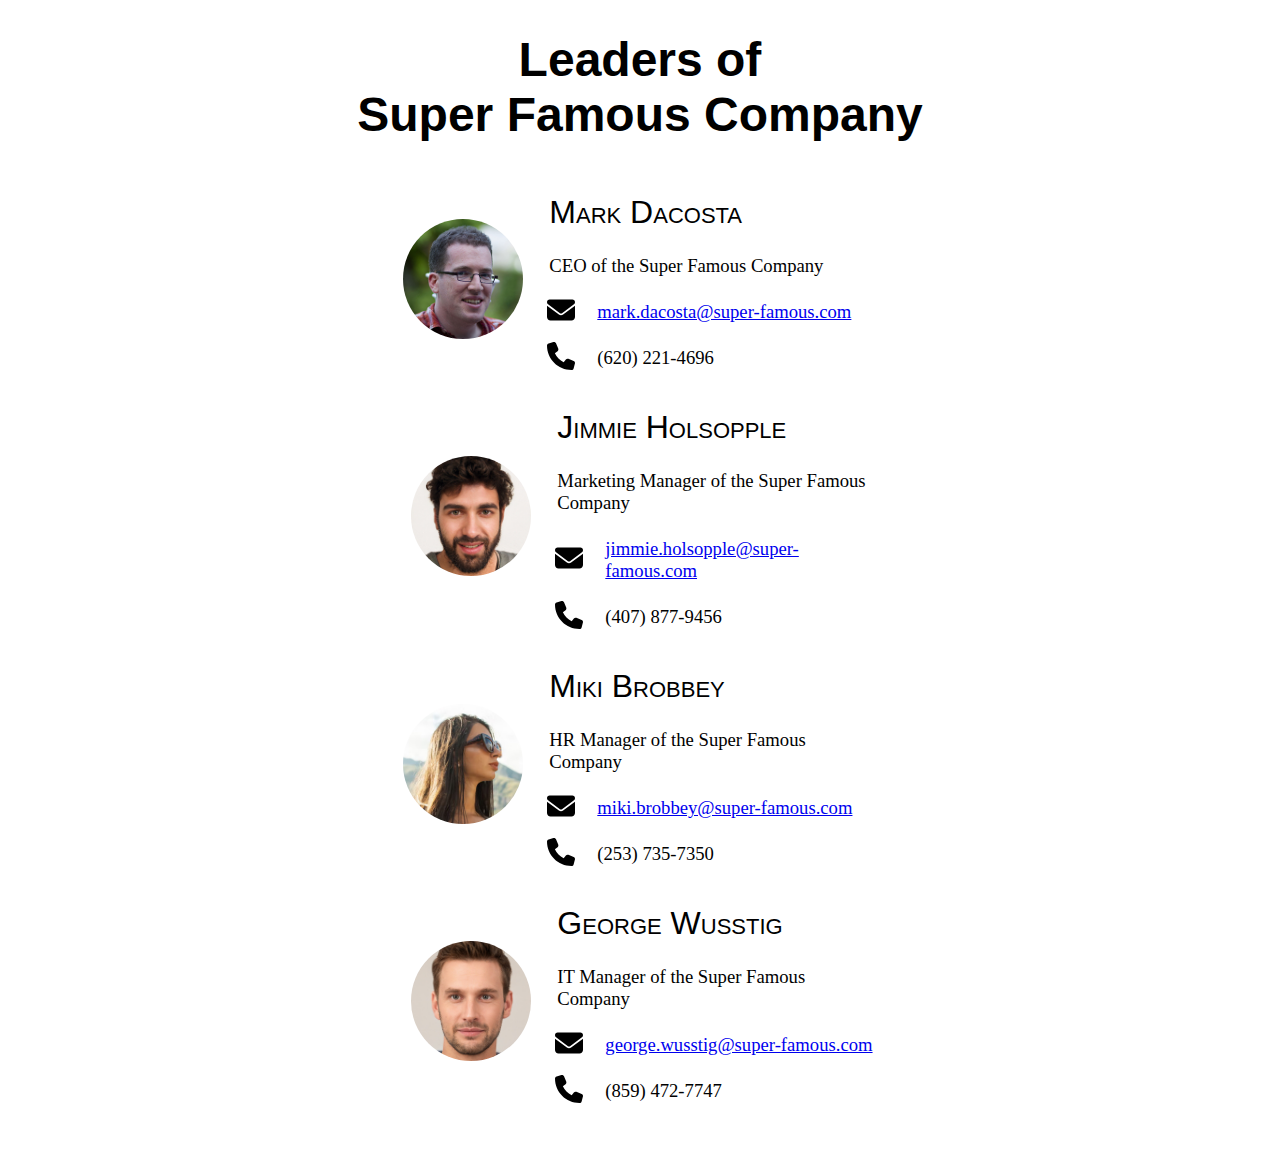
<file: src/index.html>
<!DOCTYPE html>
<html lang="hu">
<head>
  <meta charset="UTF-8">
  <meta name="viewport" content="width=device-width, initial-scale=1.0">
  <title>CSS Grid, CSS Flexbox dolgozat</title>
  <link rel="stylesheet" href="./styles/alap.css">
  <link rel="stylesheet" href="./styles/style.css">
</head>
<body>
  <h1>Leaders of<br>Super Famous Company</h1>
  <section class="container">
    <article class="card">
      <div class="profile-image">
        <img src="./images/mike.jpg">
      </div>
      <div class="name">Mark Dacosta</div>
      <div class="role">CEO of the Super Famous Company</div>
      <div class="email-icon">
        <img src="./images/icons/email.svg" title="Email-cím">
      </div>
      <div class="email">
        <a href="mailto:mark.dacosta@super-famous.com">mark.dacosta@super-famous.com</a>
      </div>
      <div class="tel-icon">
        <img src="./images/icons/phone.svg" title="Telefonszám">
      </div>
      <div class="tel">
        (620) 221-4696
      </div>
    </article>
    <article class="card">
      <div class="profile-image">
        <img src="./images/jimmie.jpg">
      </div>
      <div class="name">Jimmie Holsopple</div>
      <div class="role">Marketing Manager of the Super Famous Company</div>
      <div class="email-icon">
        <img src="./images/icons/email.svg" title="Email-cím">
      </div>
      <div class="email">
        <a href="mailto:jimmie.holsopple@super-famous.com">jimmie.holsopple@super-famous.com</a>
      </div>
      <div class="tel-icon">
        <img src="./images/icons/phone.svg" title="Telefonszám">
      </div>
      <div class="tel">
        (407) 877-9456
      </div>
    </article>
    <article class="card">
      <div class="profile-image">
        <img src="./images/miki.jpg">
      </div>
      <div class="name">Miki Brobbey</div>
      <div class="role">HR Manager of the Super Famous Company</div>
      <div class="email-icon">
        <img src="./images/icons/email.svg" title="Email-cím">
      </div>
      <div class="email">
        <a href="mailto:miki.brobbey@super-famous.com">miki.brobbey@super-famous.com</a>
      </div>
      <div class="tel-icon">
        <img src="./images/icons/phone.svg" title="Telefonszám">
      </div>
      <div class="tel">
        (253) 735-7350
      </div>
    </article>
    <article class="card">
      <div class="profile-image">
        <img src="./images/george.jpg">
      </div>
      <div class="name">George Wusstig</div>
      <div class="role">IT Manager of the Super Famous Company</div>
      <div class="email-icon">
        <img src="./images/icons/email.svg" title="Email-cím">
      </div>
      <div class="email">
        <a href="mailto:george.wusstig@super-famous.com">george.wusstig@super-famous.com</a>
      </div>
      <div class="tel-icon">
        <img src="./images/icons/phone.svg" title="Telefonszám">
      </div>
      <div class="tel">
        (859) 472-7747
      </div>
    </article>
  </section>
</body>
</html>
</file>
<file: src/styles/alap.css>
* {
  box-sizing: border-box;
}

body {
  font-size: 14pt;
  margin-left: auto;
  margin-right: auto;
  margin-top: 2rem;
  margin-bottom: 2rem;
  width: 66vw;
}

h1 {
  font-family: Verdana, Geneva, Tahoma, sans-serif;
  text-align: center;
  font-size: 3rem;
}

.container {
  min-width: 480px;
}

.card {
  width: calc(50% - 0.5rem);
  min-width: calc(480px + 1rem);
  margin-top: 0.5rem;
  margin-bottom: 0.5rem;
}

.card:nth-child(even) {
  margin-left: 0.5rem;
}

.card:nth-child(odd) {
  margin-right: 0.5rem;
}

.profile-image {
  text-align: center;
  padding: 0.5rem;
}

.profile-image img {
  width: 90%;
  min-width: 120px;
  display: inline-block;
  border-radius: 50%;
}

.name {
  font-family: Verdana, Geneva, Tahoma, sans-serif;
  font-size: 2rem;
  font-variant: small-caps;
}

.email-icon, .tel-icon {
  margin: 0;
}

.email-icon img, .tel-icon img {
  width: 1.75rem;
}

.name, .role, .email, .tel {
  padding: 0.75rem;
}
</file>
<file: src/styles/style.css>
.container {
  display: flex;
  flex-direction: row;
  flex-wrap: wrap;
  align-content: center;
  justify-content: center;
}

.card {
  display: grid;
  grid-template-columns: 1fr 3rem 2fr;
  grid-template-rows: repeat(1fr, 4);
}

.profile-image {
  grid-column: 1 / 2;
  grid-row: 1 / 5;
  align-self: center;
}

.name {
  grid-column: 2 / 4;
}

.role {
  grid-column: 2 / 4;
}

.email-icon, .tel-icon {
  align-self: center;
  justify-self: center;

}

.email, .tel {
  grid-column: 3 / 4;
}

.name, .role, .email, .tel {
  align-self: center;
}
</file>
